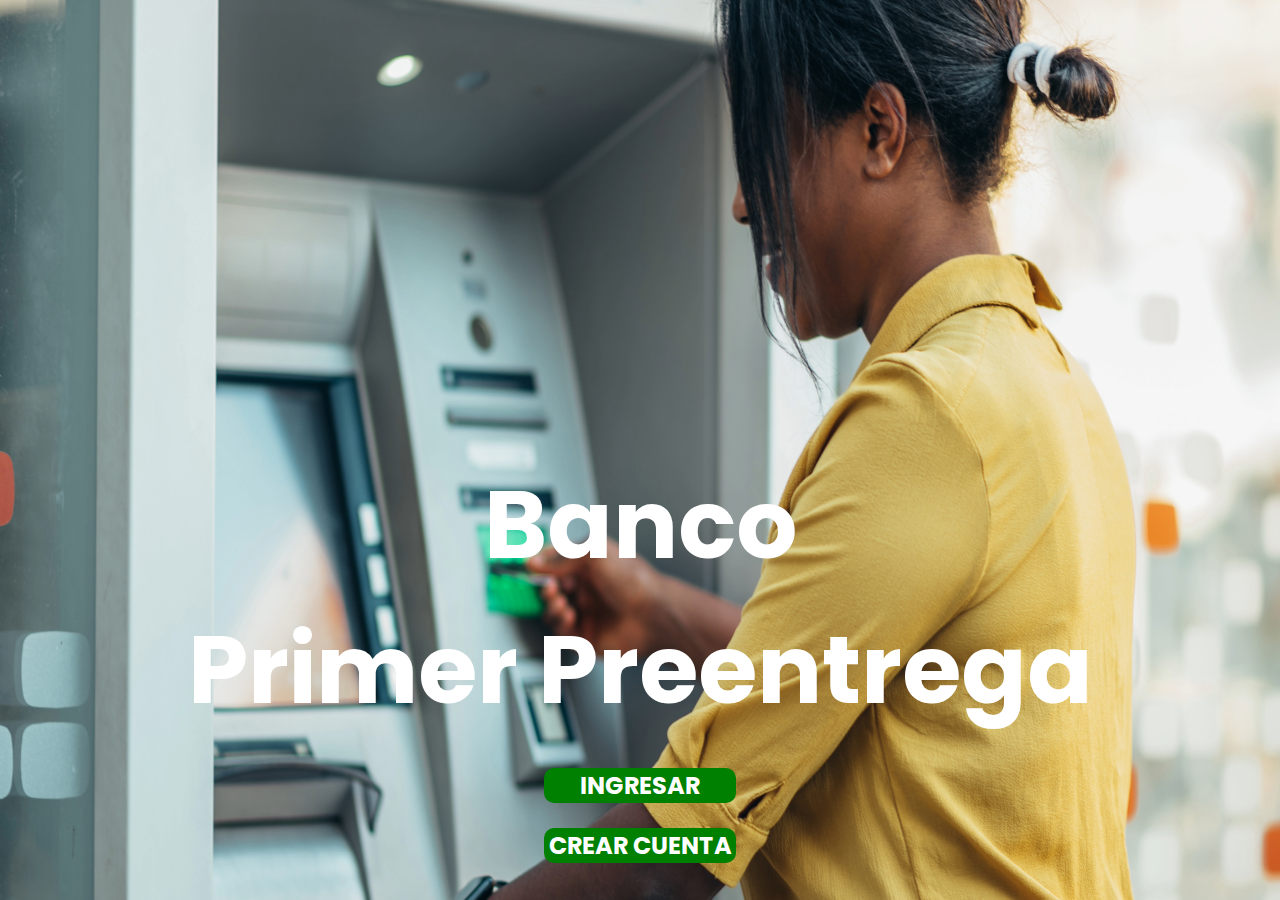
<file: index.html>
<html lang="en">
  <head>
    <meta charset="UTF-8" />
    <meta name="viewport" content="width=device-width, initial-scale=1.0" />
    <link rel="stylesheet" href="./css/style.css" />
    <title>Homebanking Primer Preentrega</title>
  </head>
  <body>
    <header></header>
    <main>
      <img src="./images/Sin título.png" alt="" />
      <img src="./images/Sin título - copia.png" alt="" id="mobile">
      <h1>Banco<br />Primer Preentrega</h1>
      <div class="startButton">
        <a href="#" onclick="ingresar()">INGRESAR</a>
        <a href="#" onclick="crearCuenta()">CREAR CUENTA</a>
      </div>
    </main>
    <footer></footer>
    <script src="./js/script.js"></script>
  </body>
</html>
</file>
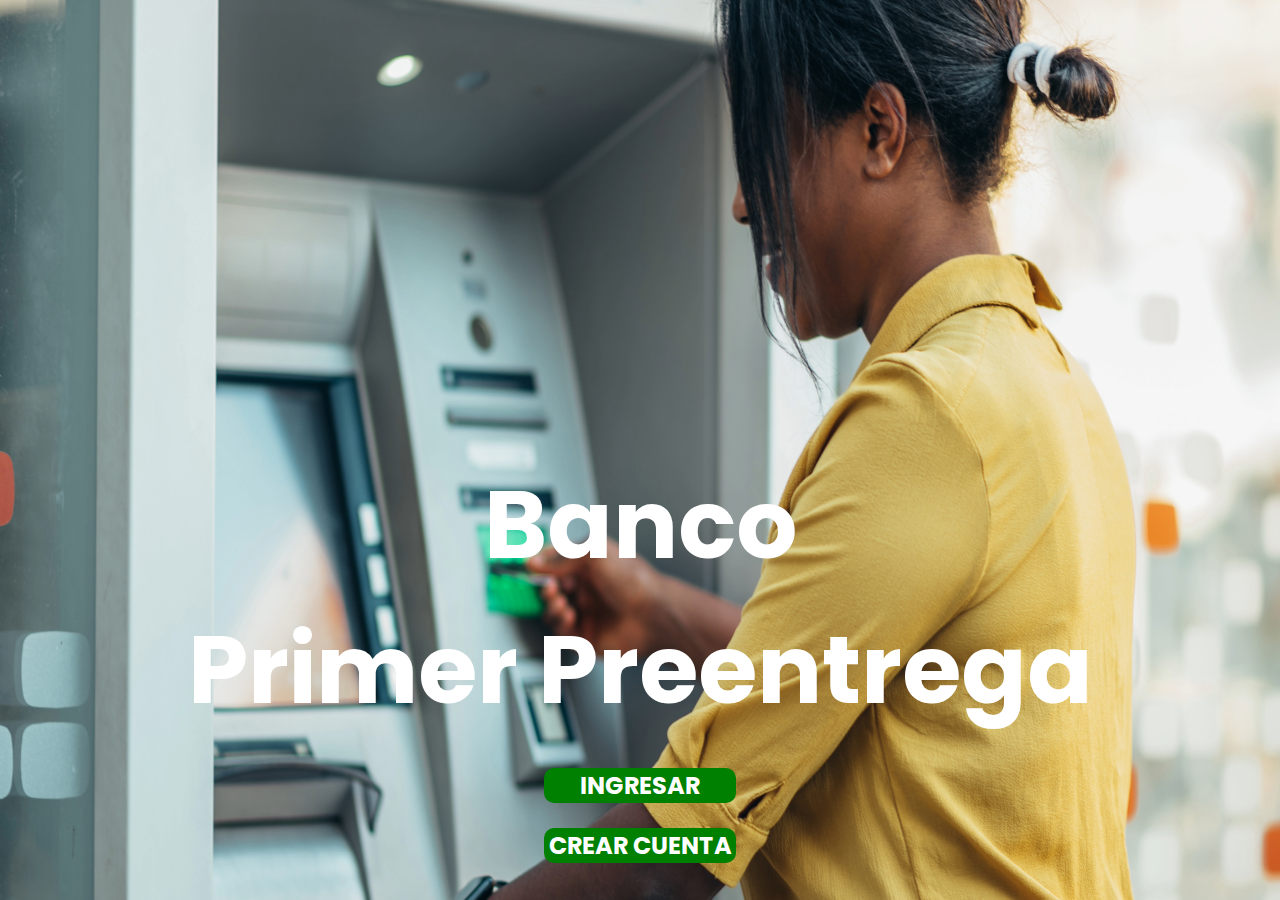
<file: javascript/index.html>
<html lang="en">
  <head>
    <meta charset="UTF-8" />
    <meta name="viewport" content="width=device-width, initial-scale=1.0" />
    <link rel="stylesheet" href="./css/style.css" />
    <title>Homebanking Primer Preentrega</title>
  </head>
  <body>
    <header></header>
    <main>
      <img src="./images/Sin título.png" alt="" />
      <img src="./images/Sin título - copia.png" alt="" id="mobile">
      <h1>Banco<br />Primer Preentrega</h1>
      <div class="startButton">
        <a href="#" onclick="ingresar()">INGRESAR</a>
        <a href="#" onclick="crearCuenta()">CREAR CUENTA</a>
      </div>
    </main>
    <footer></footer>
    <script src="./js/script.js"></script>
  </body>
</html>
</file>
<file: css/style.css>
@font-face {
  font-family: "Poppins regular";
  src: url(../fonts/Poppins/Poppins-Regular.ttf);
}
@font-face {
  font-family: "Poppins Bold";
  src: url(../fonts/Poppins/Poppins-Bold.ttf);
}
* {
  padding: 0%;
  margin: 0%;
  font-family: "Poppins Bold";
  text-decoration: none !important;
}

main img {
  width: 100vw;
  height: 100vh;
}

#mobile{
  display: none;
}

h1 {
  font-size: 600%;
  text-align: center;
  color: white;
  margin-top: -35%;
}
.startButton {
  display: flex;
  flex-direction: column;
  align-items: center;
  text-align: center;
}

.startButton a {
  color: white;
  width: 15%;
  font-size: 150%;
  background-color: green;
  border-radius: 10px;
  margin-top: 2%;
  justify-content: center;
}
@media (max-width: 992px) {
  h1 {
    margin-top: -120%;
    font-size: 200%;
  }
  .startButton a {
    width: 40%;
    font-size: 100%;
  }
  main img{
    display: none;
  }
  #mobile{
    display: block;
    width: 100vw;
  }
}
@media (max-width: 767px) {
}
</file>
<file: javascript/css/style.css>
@font-face {
  font-family: "Poppins regular";
  src: url(../fonts/Poppins/Poppins-Regular.ttf);
}
@font-face {
  font-family: "Poppins Bold";
  src: url(../fonts/Poppins/Poppins-Bold.ttf);
}
* {
  padding: 0%;
  margin: 0%;
  font-family: "Poppins Bold";
  text-decoration: none !important;
}

main img {
  width: 100vw;
  height: 100vh;
}

#mobile{
  display: none;
}

h1 {
  font-size: 600%;
  text-align: center;
  color: white;
  margin-top: -35%;
}
.startButton {
  display: flex;
  flex-direction: column;
  align-items: center;
  text-align: center;
}

.startButton a {
  color: white;
  width: 15%;
  font-size: 150%;
  background-color: green;
  border-radius: 10px;
  margin-top: 2%;
  justify-content: center;
}
@media (max-width: 992px) {
  h1 {
    margin-top: -120%;
    font-size: 200%;
  }
  .startButton a {
    width: 40%;
    font-size: 100%;
  }
  main img{
    display: none;
  }
  #mobile{
    display: block;
    width: 100vw;
  }
}
@media (max-width: 767px) {
}
</file>
